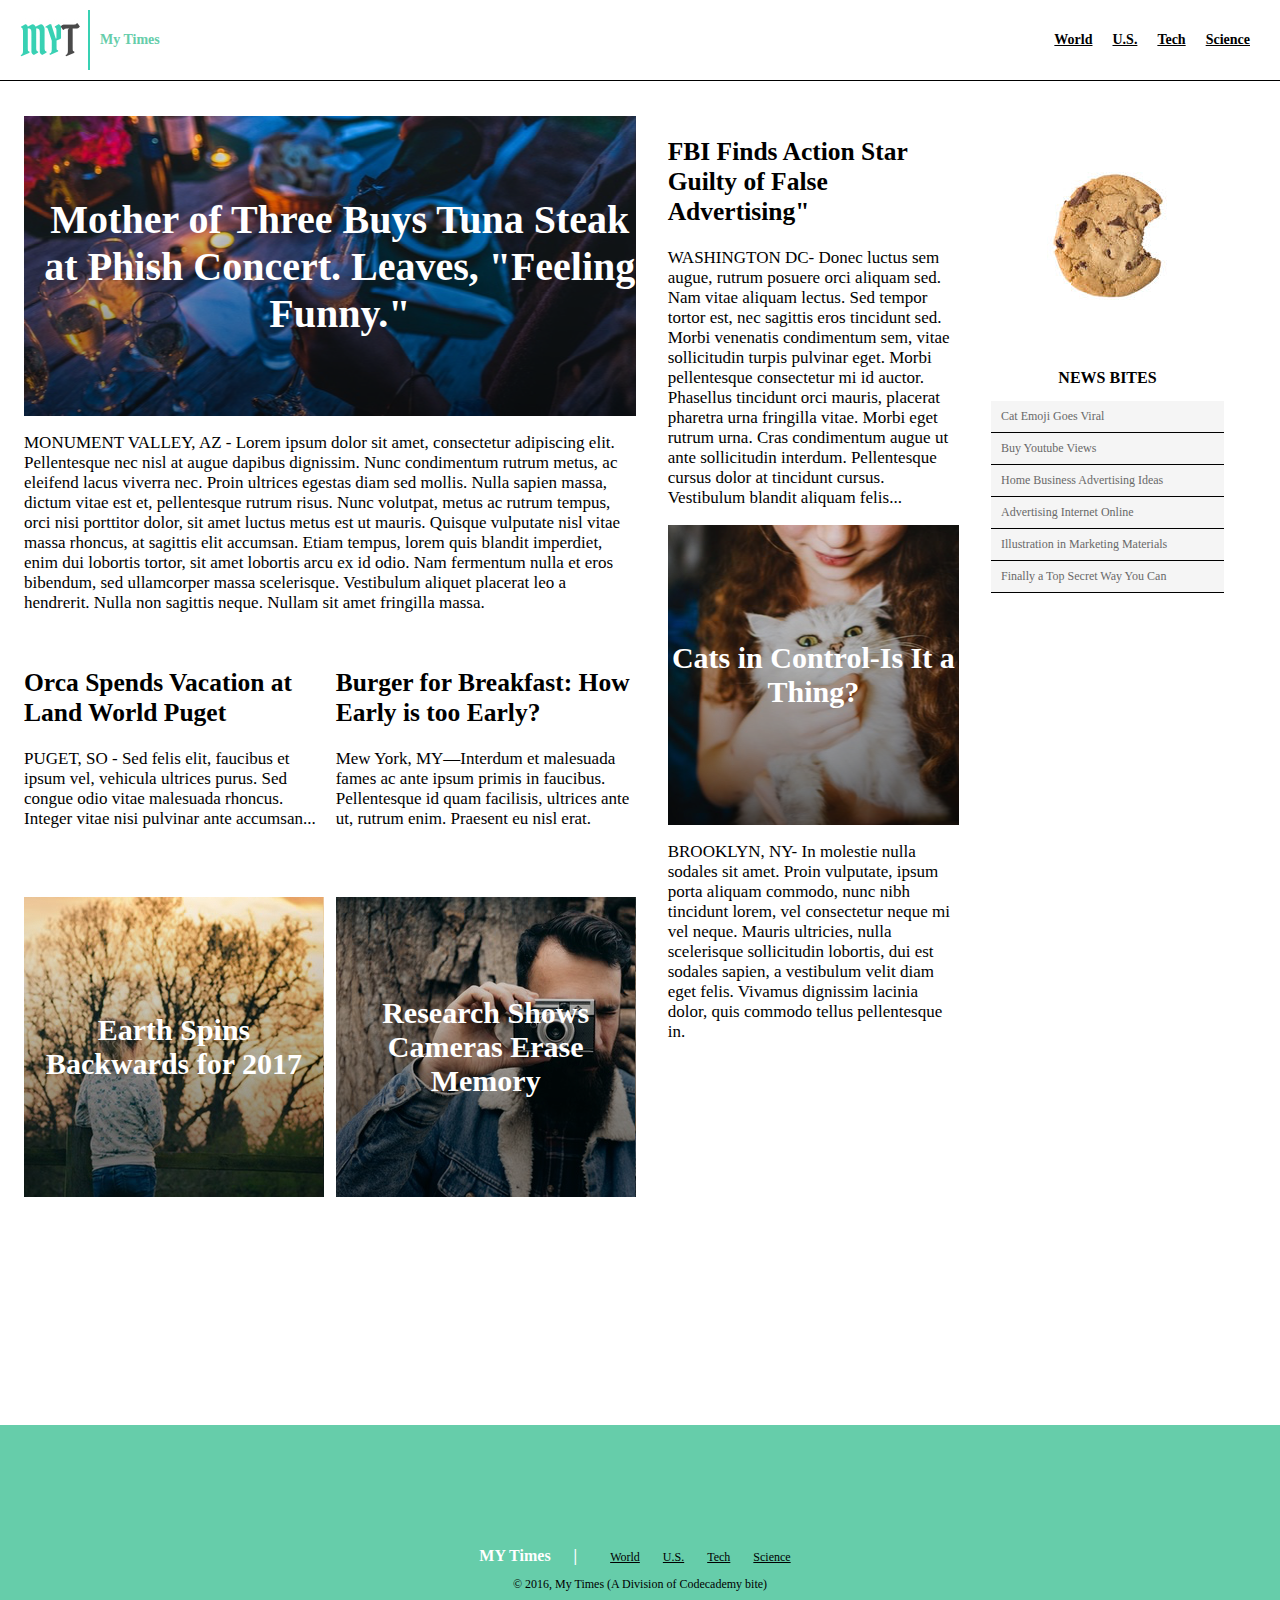
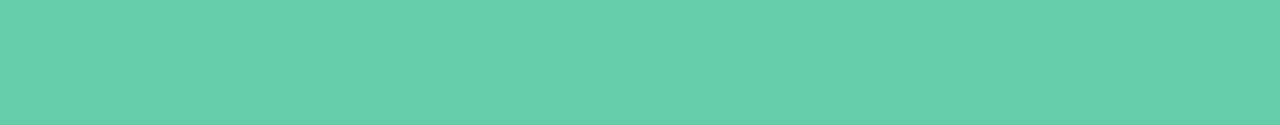
<file: index.html>
<!DOCTYPE html>
<html>
  <head>
    <link href="./resources/css/style.css" type="text/css" rel="stylesheet">
    <meta charset="utf-8">
    <title>My Times Homepage</title>
  </head>
  <body>

    <!--Header-->

    <header>

      <div class="header">
        <div class="logo">
          <img src="./resources/images/img-myt-logo.jpg" alt="My Time Logo"/>
          <p>My Times</p>
        </div>
        <div class="nav">
          <span class="category"><a href="#">World</a></span>
          <span class="category"><a href="#">U.S.</a></span>
          <span class="category"><a href="#">Tech</a></span>
          <span class="category"><a href="#">Science</a></span>
        </div>
      </div>
    </header>

    <!--Main Container-->

    <div class="container">

      <div class="column large">
          <div class="featured story">
            <div class="image">
              <h1>Mother of Three Buys Tuna Steak at Phish Concert. Leaves, "Feeling Funny."</h1>
            </div>
              <p>MONUMENT VALLEY, AZ - Lorem ipsum dolor sit amet, consectetur adipiscing elit. Pellentesque nec nisl at augue dapibus dignissim. Nunc condimentum rutrum metus, ac eleifend lacus viverra nec. Proin ultrices egestas diam sed mollis. Nulla sapien massa, dictum vitae est et, pellentesque rutrum risus. Nunc volutpat, metus ac rutrum tempus, orci nisi porttitor dolor, sit amet luctus metus est ut mauris. Quisque vulputate nisl vitae massa rhoncus, at sagittis elit accumsan. Etiam tempus, lorem quis blandit imperdiet, enim dui lobortis tortor, sit amet lobortis arcu ex id odio. Nam fermentum nulla et eros bibendum, sed ullamcorper massa scelerisque. Vestibulum aliquet placerat leo a hendrerit. Nulla non sagittis neque. Nullam sit amet fringilla massa.
              </p>
          </div>

          <div class="stories">
            <div class="columns one">
              <div class="story text">
               <h2>Orca Spends Vacation at Land World Puget</h2>
               <p>PUGET, SO - Sed felis elit, faucibus et ipsum vel, vehicula ultrices purus. Sed congue odio vitae malesuada rhoncus. Integer vitae nisi pulvinar ante accumsan...</p>
              </div>
              <div class="story image">
                <h2>Earth Spins Backwards for 2017</h2>
              </div>
            </div>
           <div class="columns two">
             <div class="story text">
               <h2>Burger for Breakfast: How Early is too Early?</h2>
               <p>Mew York, MY—Interdum et malesuada fames ac ante ipsum primis in faucibus. Pellentesque id quam facilisis, ultrices ante ut, rutrum enim. Praesent eu nisl erat.</p>
             </div>
             <div class="story image">
               <h2>Research Shows Cameras Erase Memory</h2>
             </div>
           </div>
         </div>
       </div>

      <div class="column medium">
        <div class="story">
          <h2>FBI Finds Action Star Guilty of False Advertising"</h2>
          <p>WASHINGTON DC- Donec luctus sem augue, rutrum posuere orci aliquam sed. Nam vitae aliquam lectus. Sed tempor tortor est, nec sagittis eros tincidunt sed. Morbi venenatis condimentum sem, vitae sollicitudin turpis pulvinar eget. Morbi pellentesque consectetur mi id auctor. Phasellus tincidunt orci mauris, placerat pharetra urna fringilla vitae. Morbi eget rutrum urna. Cras condimentum augue ut ante sollicitudin interdum. Pellentesque cursus dolor at tincidunt cursus. Vestibulum blandit aliquam felis...</p>
        </div>
        <div class="story image">
          <h2>Cats in Control-Is It a Thing?</h2>
        </div>
        <div class="story">
          <p>BROOKLYN, NY- In molestie nulla sodales sit amet. Proin vulputate, ipsum porta aliquam commodo, nunc nibh tincidunt lorem, vel consectetur neque mi vel neque. Mauris ultricies, nulla scelerisque sollicitudin lobortis, dui est sodales sapien, a vestibulum velit diam eget felis. Vivamus dignissim lacinia dolor, quis commodo tellus pellentesque in.</p>
        </div>
      </div>

      <div class="column small">
        <div class="image">
        </div>
        <div class="article">
          <h2>NEWS BITES</h2>
          <ul class="bites">
            <li>Cat Emoji Goes Viral</li>
            <li>Buy Youtube Views</li>
            <li>Home Business Advertising Ideas</li>
            <li>Advertising Internet Online</li>
            <li>Illustration in Marketing Materials</li>
            <li>Finally a Top Secret Way You Can</li>
          </ul>
        </div>
      </div>

    </div>
    <!-- <div class="container">
      <div class="column">
      <h1>This is a test</h1>
        <img src="./resources/images/img-story-2.png">
      </div>
      <div class="column">
      <h1>This is a test</h1>
        <img src="./resources/images/img-story-2.png">
      </div>

    </div> -->
    <footer>
      <div class="footernav">
        <span class="title">MY Times</span>
        <span class="pipe">|</span>
        <span class="category"><a href="#">World</a></span>
        <span class="category"><a href="#">U.S.</a></span>
        <span class="category"><a href="#">Tech</a></span>
        <span class="category"><a href="#">Science</a></span>
      </div>
      <div>
        <p>&#169; 2016, My Times (A Division of Codecademy bite)</p>
      </div>
    </footer>

  </body>
</html>
</file>
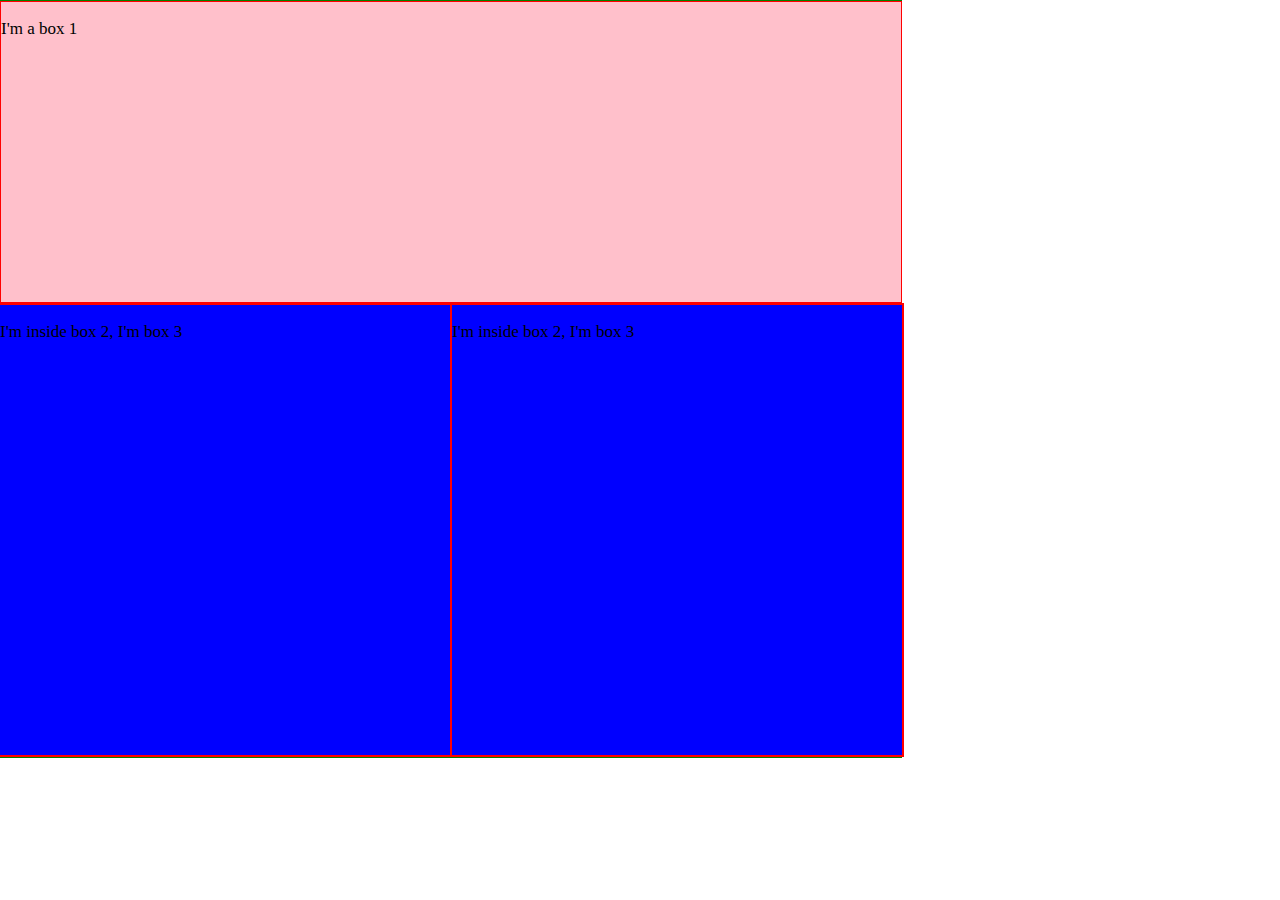
<file: test.html>
<!DOCTYPE html>
<html>
  <head>
    <link href="./resources/css/style.css" type="text/css" rel="stylesheet">
    <meta charset="utf-8">
    <title></title>
  </head>
  <body>
    <div class="flexcontainer">
      <div class="box1">
        <p>I'm a box 1</p>
      </div>
      <div class="box2">
        <div class="box3">
          <p>I'm inside box 2, I'm box 3</p>
        </div>
        <div class="box3">
          <p>I'm inside box 2, I'm box 3</p>
        </div>
      </div>
    </div>
  </body>
</html>
</file>
<file: resources/css/style.css>
body {
  margin: 0 auto;
  padding: 0;
  font-family: Georgia;
  font-size: 17px;
  color: black;
}

/* header styles */

header {
  font-family: Verdana;
  font-size: 14px;
  font-weight: bold;
}

.header {
  position: fixed;
  display: flex;
  justify-content: space-between;
  padding: 10px 0px;
  width: 100%;
  z-index: 2;
  border-bottom: 1px solid black;
  background-color: white;
}

.logo {
  display: flex;
  align-items: center;
  margin-left: 20px;
}

.logo p {
  color: MediumAquamarine;
  padding-left: 10px;
}

.nav {
  display: flex;
  align-items: center;
  padding-right: 20px;
}

.nav a,
.footernav a {
  color: black;
}

.category {
  padding: 0px 10px;
}


/* main container styles */

.container {
  display: flex;
  /* flex-wrap: wrap;
  position: relative;
  top: 80px;
  z-index: 1; */
  /* padding-top: 20px; */
  width: 1232px;
  margin: 0 auto 78px auto;
  padding-top: 116px;
}

/* .column {
  border: 1px solid black;
}

.article {
  border: 1px solid black;
} */

.column {
  display: flex;
  flex-direction: column;
  margin-right: 32px;
}

.column.large {
  width: 630px;
}

.stories {
  display: flex;
  justify-content: space-between;
  margin-top: 17px;
}

.stories .text {
  height: 250px;
}

.columns {
  display: flex;
  flex-direction: column;
  width: 300px;
}

.column.medium {
  width: 300px;
}

.column.small {
  width: 240px;
}

.image {
  display: flex;
  flex-direction: column;
  justify-content: center;
  height: 300px;
  text-align: center;
}

.featured .image {
  background-image: url("../../resources/images/img-story-main.png");
}

.medium .image {
  background-image: url("../../resources/images/img-story-1.png");
}

.one .image {
  background-image: url("../../resources/images/img-story-2.png");
}

.two .image {
  background-image: url("../../resources/images/img-story-3.png");
}

.small .image {
  height: 240px;
  background-image: url("../../resources/images/img-news-bite.png");
}

.featured h1 {
  font-size: 40px;
  color: white;
  margin-left: 20px;
}

.story.image h2 {
  font-size: 30px;
  color: white;
  text-align: center;
}

.small h2 {
  font-size: 16px;
  font-weight: bold;
  text-align: center;
}

.bites {
  background-color: WhiteSmoke;
  font-family: Verdana;
  font-size: 12px;
  color: DimGray;
  list-style-type: none;
  margin: 0;
  padding: 0;
}

.bites li {
  padding: 8px 10px;
  border-bottom: 1px solid black;
}

footer {
  display: flex;
  flex-direction: column;
  justify-content: center;
  align-items: center;
  position: relative;
  top: 150px;
  background-color: MediumAquamarine;
  margin: auto;
  font-family: Verdana;
  font-size: 12px;
  height: 300px;
}

footer .title,
footer .pipe {
  font-family: Georgia;
  font-size: 16px;
  font-weight: bold;
  color: white;
}

.pipe {
  padding: 0px 20px;
}

/* test css */

.flexcontainer {
  display: flex;
  flex-direction: column;
  width: 900px;
  border: 1px solid green;
  justify-content: center;
  align-items: center;
}

.box1 {
  height: 300px;
  width: 900px;
  background-color: pink;
  border: 1px solid red;
}

.box2 {
  display: flex;
  border: 1px solid red;
}

.box3 {
  height: 450px;
  width: 450px;
  background-color: blue;
  border: 1px solid red;
}
</file>
